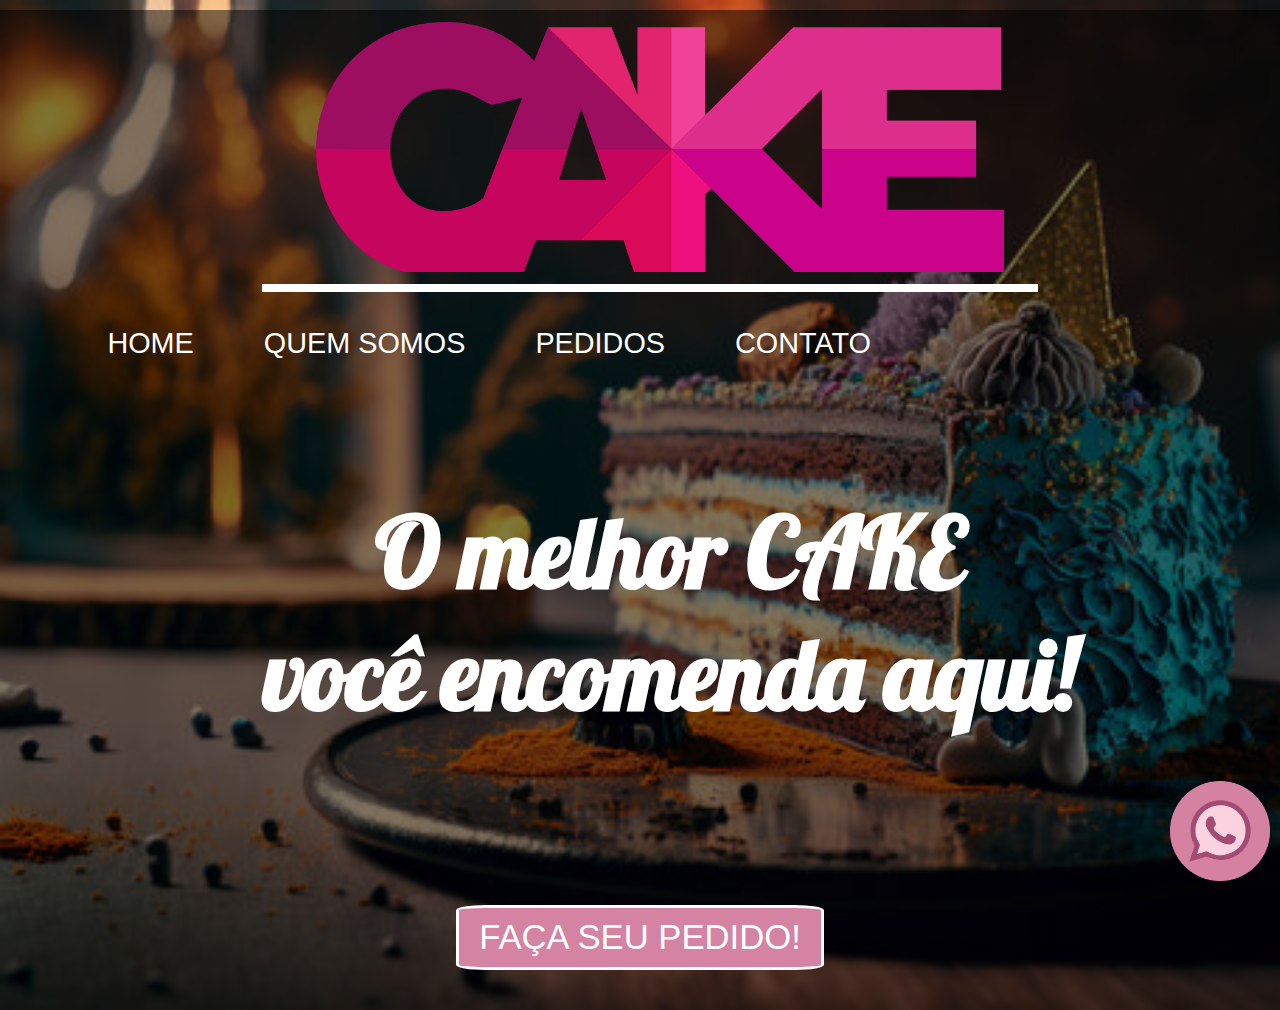
<file: index.html>
<!DOCTYPE html>
<html lang="pt-br">
<head>
    <meta charset="UTF-8">
    <meta name="viewport" content="width=device-width, initial-scale=1.0">
    <title>Doceria Cake</title>
    <link rel="stylesheet" href="https://cdnjs.cloudflare.com/ajax/libs/animate.css/4.1.1/animate.min.css" />
    <link rel="stylesheet" href="css/style.css" type="text/css" media="screen">
</head>
<body>
    <div id="geral-page">
        <div id="whats">
            <img class="animate__animated animate__jackInTheBox animate__infinite" src="img/whatsapp_.png" alt="logo-rosa-whatsapp" title="(85) 98888-9911" />
        </div>
        <header>
            <div id="header-logo">
                <img class="animate__animated animate__rotateIn" class="animate__animated animate__rotateIn" src="img/logo.png" alt="logo-doceria-cake" title="logo-doceria" />
            </div>
            <hr />
            <div id="header-menu">
                <nav>
                    <ul>
                        <li><a href="index.html">HOME</a></li>
                        <li><a href="quem-somos.html">QUEM SOMOS</a></li>
                        <li><a href="pedidos.html">PEDIDOS</a></li>
                        <li><a href="contato.html">CONTATO</a></li>
                    </ul>
                </nav>
            </div>
        </header>

        <section>
            <div id="banner">
                <h1>O melhor CAKE<br /> você encomenda aqui!</h1>
            </div>
        </section>

        <footer>
            <button><a href="pedidos.html">FAÇA SEU PEDIDO!</a></button>
        </footer>
    </div>
</body>
</html>
</file>
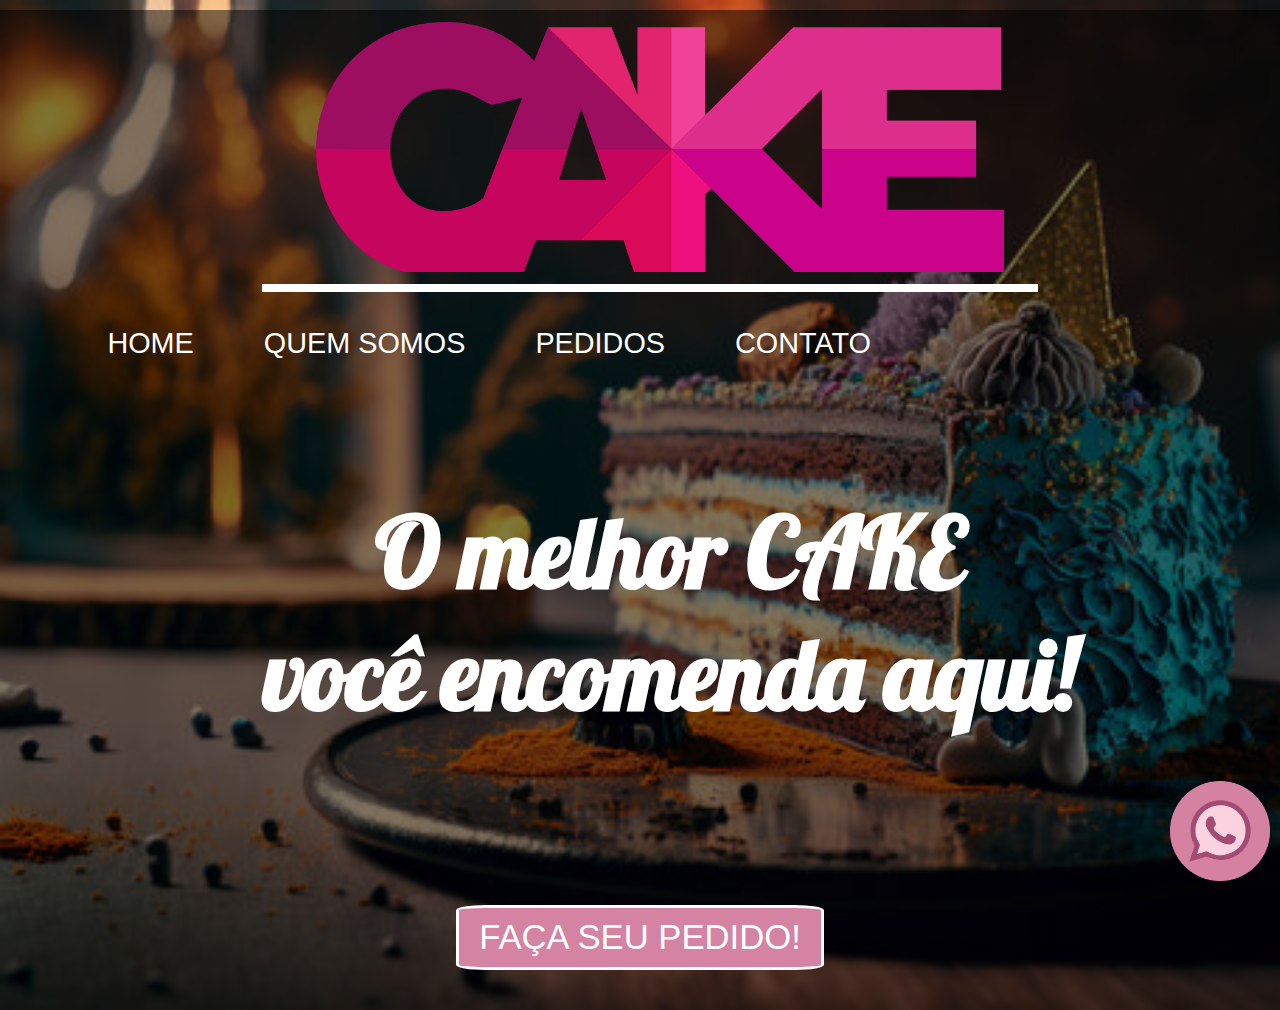
<file: contato.html>
<!DOCTYPE html>
<html lang="pt-br">
<head>
    <meta charset="UTF-8">
    <meta name="viewport" content="width=device-width, initial-scale=1.0">
    <title>Contato | Doceria Cake</title>
    <link rel="stylesheet" href="https://cdnjs.cloudflare.com/ajax/libs/animate.css/4.1.1/animate.min.css" />
    <link rel="stylesheet" href="css/style.css" type="text/css" media="screen">
</head>
<body>
    <div id="geral-page">
        <div id="whats">
            <img class="animate__animated animate__jackInTheBox animate__infinite" src="img/whatsapp_.png" alt="logo-rosa-whatsapp" title="(85) 98888-9911" />
        </div>
        <header>
            <div id="header-logo">
                <img src="img/logo.png" alt="logo-doceria-cake" title="logo-doceria" />
            </div>
            <hr />
            <div id="header-menu">
                <nav>
                    <ul>
                        <li><a href="index.html">HOME</a></li>
                        <li><a href="quem-somos.html">QUEM SOMOS</a></li>
                        <li><a href="pedidos.html">PEDIDOS</a></li>
                        <li><a href="contato.html">CONTATO</a></li>
                    </ul>
                </nav>
            </div>
        </header>

        <section>
            <div id="banner">
                <h1>O melhor CAKE<br /> você encomenda aqui!</h1>
            </div>
        </section>

        <footer>
            <button><a href="pedidos.html">FAÇA SEU PEDIDO!</a></button>
        </footer>
    </div>
</body>
</html>
</file>
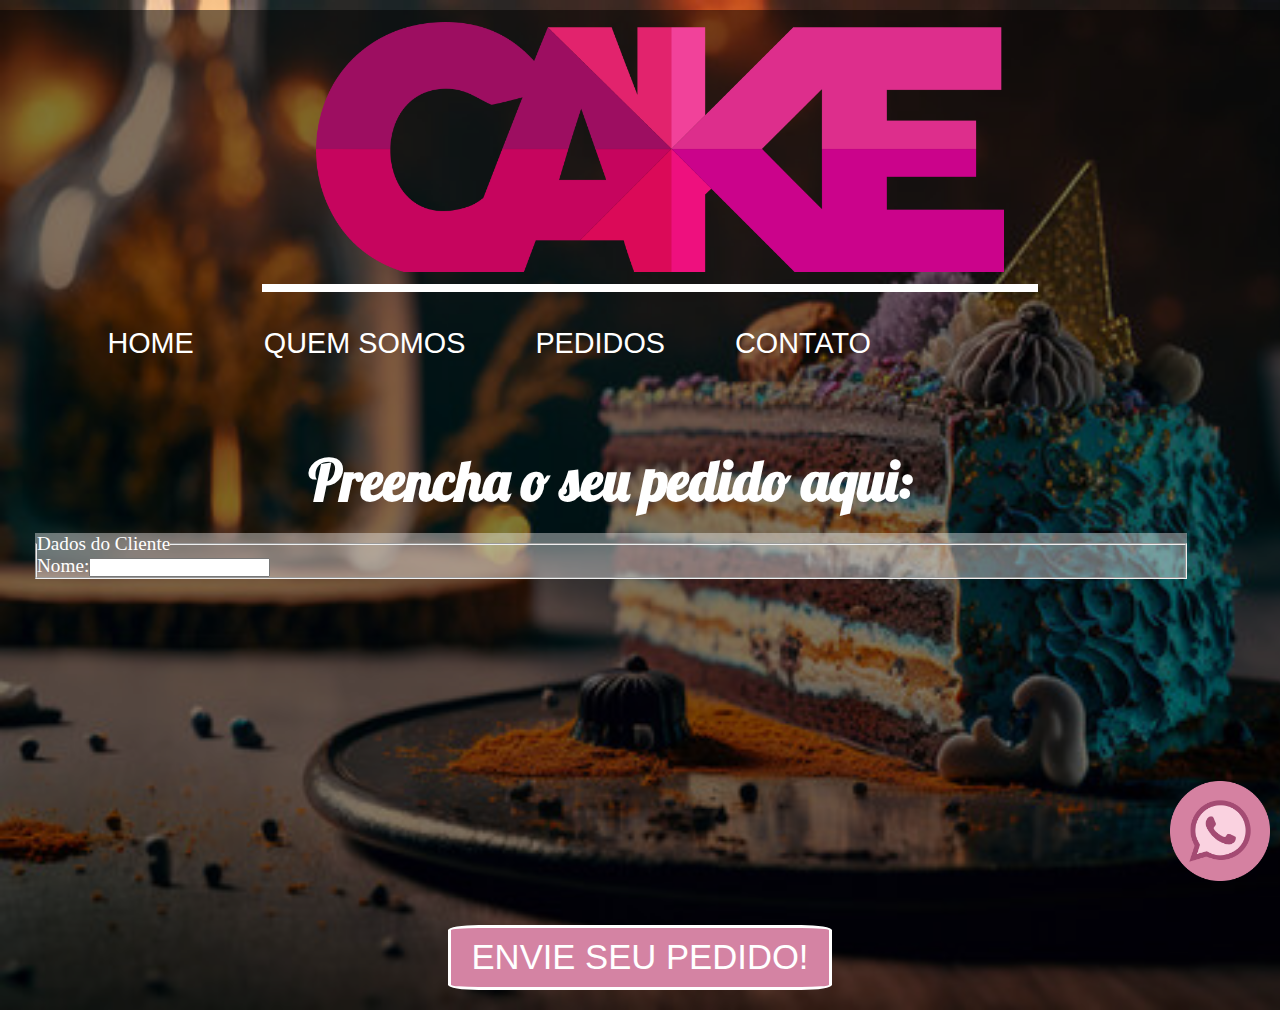
<file: pedidos.html>
<!DOCTYPE html>
<html lang="pt-br">
<head>
    <meta charset="UTF-8">
    <meta name="viewport" content="width=device-width, initial-scale=1.0">
    <title>Pedidos | Doceria Cake</title>
    <link rel="stylesheet" href="https://cdnjs.cloudflare.com/ajax/libs/animate.css/4.1.1/animate.min.css" />
    <link rel="stylesheet" href="css/style.css" type="text/css" media="screen">
</head>
<body>
    <div id="geral-page">
        <div id="whats">
            <img class="animate__animated animate__jackInTheBox animate__infinite" src="img/whatsapp_.png" alt="logo-rosa-whatsapp" title="(85) 98888-9911" />
        </div>
        <header>
            <div id="header-logo">
                <img src="img/logo.png" alt="logo-doceria-cake" title="logo-doceria" />
            </div>
            <hr />
            <div id="header-menu">
                <nav>
                    <ul>
                        <li><a href="index.html">HOME</a></li>
                        <li><a href="quem-somos.html">QUEM SOMOS</a></li>
                        <li><a href="pedidos.html">PEDIDOS</a></li>
                        <li><a href="contato.html">CONTATO</a></li>
                    </ul>
                </nav>
            </div>
        </header>

            <div id="tab-pedido">
                <h1>Preencha o seu pedido aqui:</h1>
                    <br />
                        <div id="tabela-pedido">
                            <form>
                                <fieldset>
                                    <legend>Dados do Cliente</legend>
                                    <label>Nome:</label><input type="text" />
                                </fieldset>
                            </form>
                        </div>
            </div>


        <footer>
            <button><a href="pedidos.php">ENVIE SEU PEDIDO!</a></button>
        </footer>
    </div>
</body>
</html>
</file>
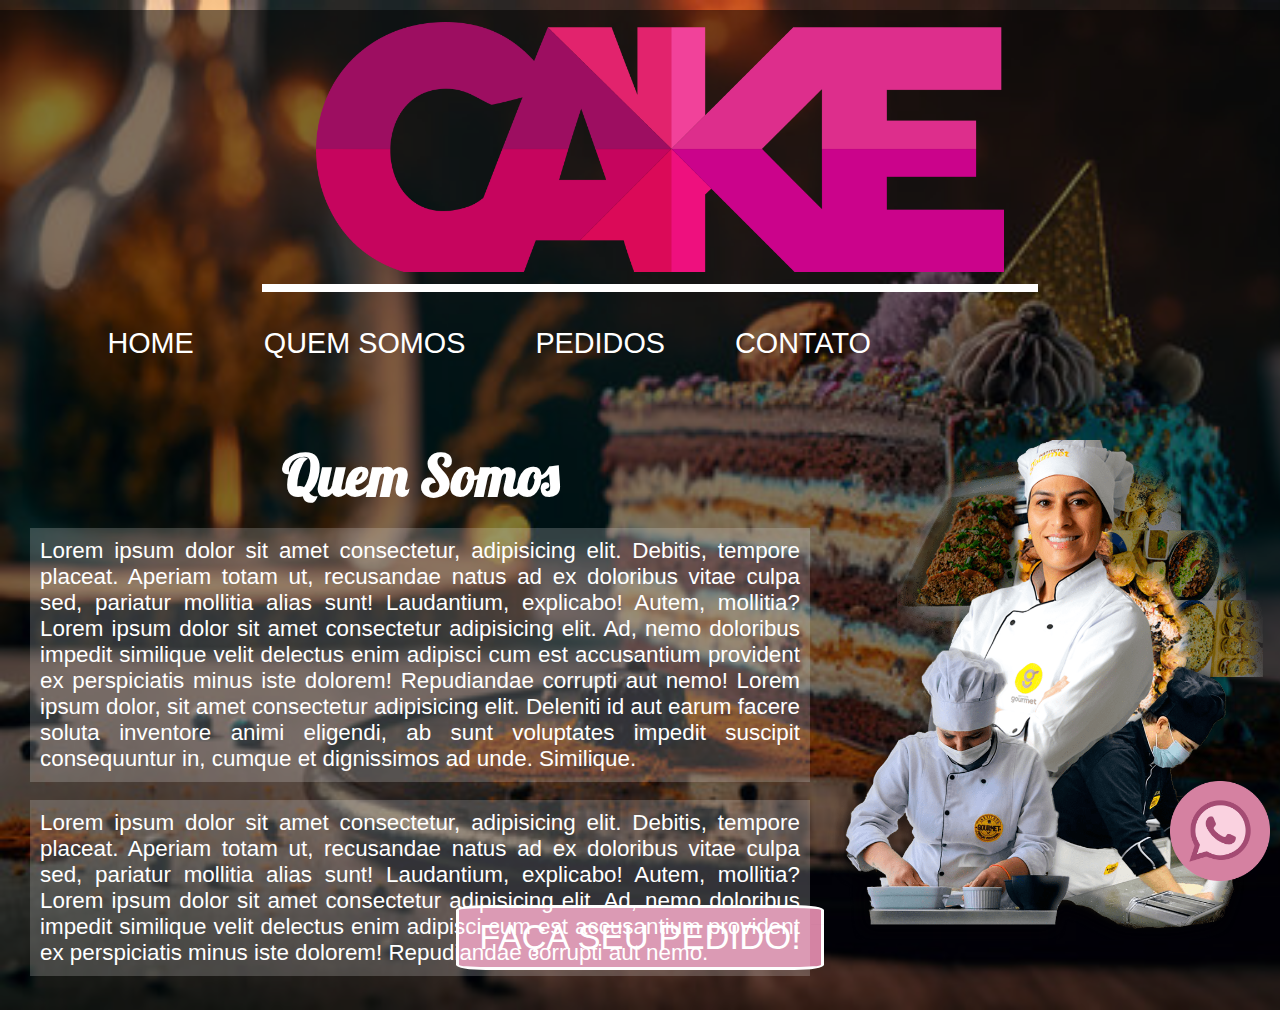
<file: quem-somos.html>
<!DOCTYPE html>
<html lang="pt-br">
<head>
    <meta charset="UTF-8">
    <meta name="viewport" content="width=device-width, initial-scale=1.0">
    <title>Quem Somos | Doceria Cake</title>
    <link rel="stylesheet" href="https://cdnjs.cloudflare.com/ajax/libs/animate.css/4.1.1/animate.min.css" />
    <link rel="stylesheet" href="css/style.css" type="text/css" media="screen">
</head>
<body>
    <div id="geral-page">
        <div id="whats">
            <img class="animate__animated animate__jackInTheBox animate__infinite" src="img/whatsapp_.png" alt="logo-rosa-whatsapp" title="(85) 98888-9911" />
        </div>
        <header>
            <div id="header-logo">
                <img src="img/logo.png" alt="logo-doceria-cake" title="logo-doceria" />
            </div>
            <hr />
            <div id="header-menu">
                <nav>
                    <ul>
                        <li><a href="index.html">HOME</a></li>
                        <li><a href="quem-somos.html">QUEM SOMOS</a></li>
                        <li><a href="pedidos.html">PEDIDOS</a></li>
                        <li><a href="contato.html">CONTATO</a></li>
                    </ul>
                </nav>
            </div>
        </header>

        <div id="quem-somos-nos">
            <article>
                <h1>Quem Somos</h1>
                    <br />
                    <p>Lorem ipsum dolor sit amet consectetur, adipisicing elit. Debitis, tempore placeat. Aperiam totam ut, recusandae natus ad ex doloribus vitae culpa sed, pariatur mollitia alias sunt! Laudantium, explicabo! Autem, mollitia? Lorem ipsum dolor sit amet consectetur adipisicing elit. Ad, nemo doloribus impedit similique velit delectus enim adipisci cum est accusantium provident ex perspiciatis minus iste dolorem! Repudiandae corrupti aut nemo! Lorem ipsum dolor, sit amet consectetur adipisicing elit. Deleniti id aut earum facere soluta inventore animi eligendi, ab sunt voluptates impedit suscipit consequuntur in, cumque et dignissimos ad unde. Similique.</p>
                    <br />
                    <p>Lorem ipsum dolor sit amet consectetur, adipisicing elit. Debitis, tempore placeat. Aperiam totam ut, recusandae natus ad ex doloribus vitae culpa sed, pariatur mollitia alias sunt! Laudantium, explicabo! Autem, mollitia? Lorem ipsum dolor sit amet consectetur adipisicing elit. Ad, nemo doloribus impedit similique velit delectus enim adipisci cum est accusantium provident ex perspiciatis minus iste dolorem! Repudiandae corrupti aut nemo.</p>
            </article>
                <div id="image-artigo">
                    <img src="img/chefs.png" alt="imagem_chefs" title="" />
                </div>
            </div>

            <footer>
                <button><a href="pedidos.html">FAÇA SEU PEDIDO!</a></button>
            </footer>
    </div>
</body>
</html>
</file>
<file: css/style.css>
@import url('https://fonts.googleapis.com/css2?family=Lobster&display=swap');

*{
    margin: 0;
    padding: 0;
}

body{
    height: 1000px;
    width: 100%;
    background: url('../img/back2.jpg');
    background-repeat: no-repeat;
    background-size: cover;
}

#geral-page{
    background-color: rgba(0,0,0,0.5);
    width: 100%;
    height: 100%;
}

#whats{
    position: fixed;
    right: 10px;
    bottom: 15px;
}

#whats img{
    width: 100px;
}

header{
    height: 400px;
    width: 100%;
    margin: 10px;
    justify-content: center;
}

#header-logo{
    width: 100%;
    padding: 10px;
}

#header-logo img{
    height: 250px;
    display: block;
    margin: 2px auto;
}

.animate__animated.animate__infinite {
    --animate-duration: 2.5s;
  }

hr{
    border: 4px solid white;
    width: 60%;
    display: block;
    margin: auto;
}

#header-menu{
    width: 70%;
    height: 120px;
}

nav ul{
    display: flex;
    justify-content: space-around;
    justify-content:flex-end;
    
}

nav ul li{
    padding: 20px;
    margin: 15px;
    list-style: none;
    
}

nav ul li a{
    color: white;
    text-decoration: none;
    font-size: 1.8em;
    font-family: 'Dosis', sans-serif;
}

section{
    height: 400px;
    width: 100%;
    margin: 30px;
}

#banner h1{
    text-align: center;
    color: white;
    padding: 50px;
    font-family: 'Lobster', cursive;
    font-size: 6.1em;
}

footer{
    height: 100px;
    width: 100%;
    margin-top: 65px;
    /* position:fixed; */
    bottom: 0;
}

footer button{
    display: block;
    margin: 0 auto;
    background-color: #d483a3;
    border-radius: 8%;
    border: 3px solid white;
    height: 65px;
}

button a{
    font-size: 2.6em;
    color: white;
    font-family: 'Dosis', sans-serif;
    text-decoration: none;
    padding: 20px;
}

/* QUEM SOMOS */

#quem-somos-nos{
    height: 400px;
    width: 100%;
    margin: 30px;
    display: flex;
}
article{
    width: 100%;
    height: 380px;    
}

article h1{
    font-size: 3.5em;
    color: white;
    text-align: center;
    font-family: 'Lobster', cursive;
}

article p{
    font-size: 1.4em;
    color: white;
    font-family: 'Dosis', sans-serif;
    text-align: justify;
    padding: 10px;
    background-color: rgba(251, 249, 249, 0.2);
}

#image-artigo img{
    height: 500px;
    float: right;
    display: flex;
    margin: 0px auto;
}

/* PEDIDOS */

#tab-pedido{
    height: 400px;
    width: 90%;
    padding: 15px;
    margin: 20px;
}

#tab-pedido h1{
    font-size: 3.5em;
    color: white;
    text-align: center;
    font-family: 'Lobster', cursive
}

#tabela-pedido form{
    display: block;
    margin: 0 auto;
    color: white;
    font-size: 1.2em;
    background-color: rgba(251, 249, 249, 0.4);

}


/* media queries */

/* @media screen and (max-width: 450px){
    header{height: 300px;}
    #header-logo{flex-direction:column;}
    #header-logo img{height:100px;}
    #header-menu{width: 85%; height: 90px; margin-top: 20px;}
    nav ul{justify-content:flex-end;}
    nav ul li{padding: 3px; margin: 5px;}
    nav ul li a{font-size: 1em;}
    hr{width: 65%; margin-top: 15px;}
    section{height: 300px; margin: 5px;}
    #banner {flex-direction: column; }
    #banner h1{font-size: 3.2em; margin-right: 15px; padding: 15px;}
    #whats{flex-direction: column;}

    
} */
</file>
